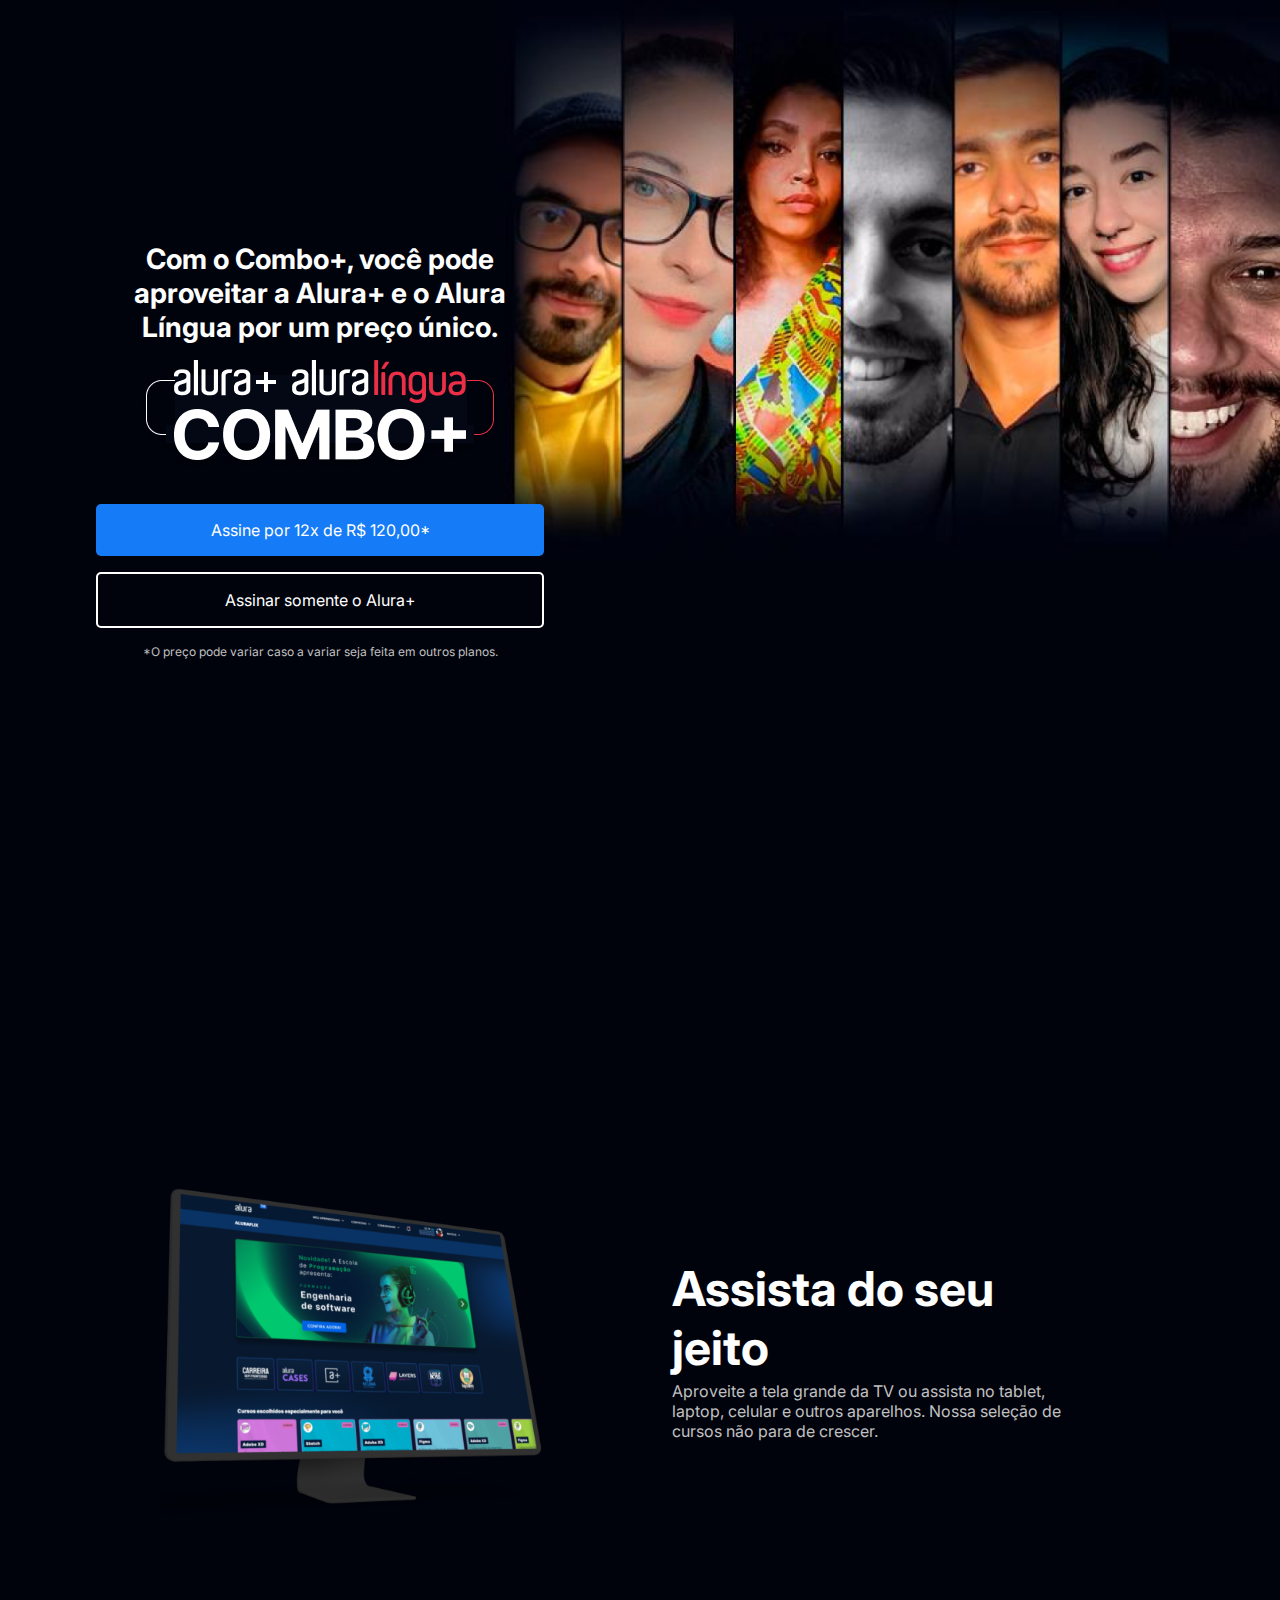
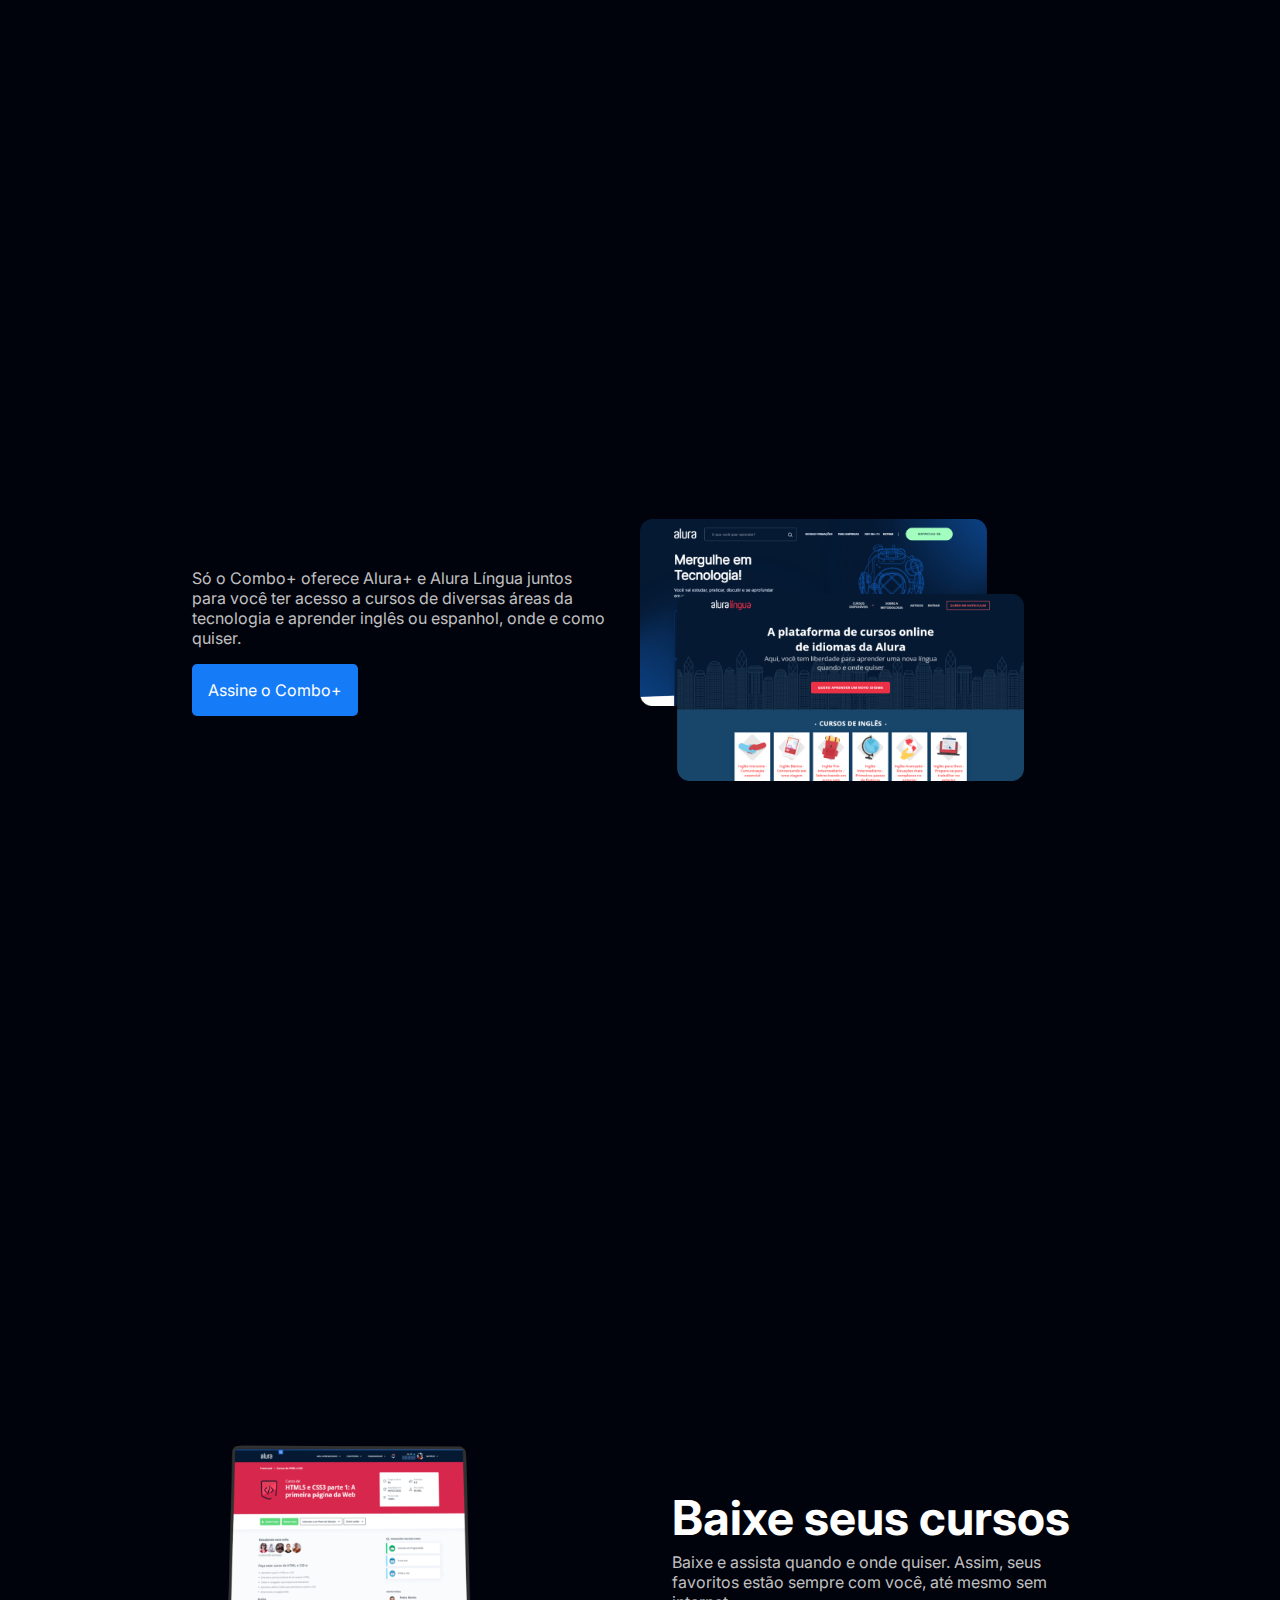
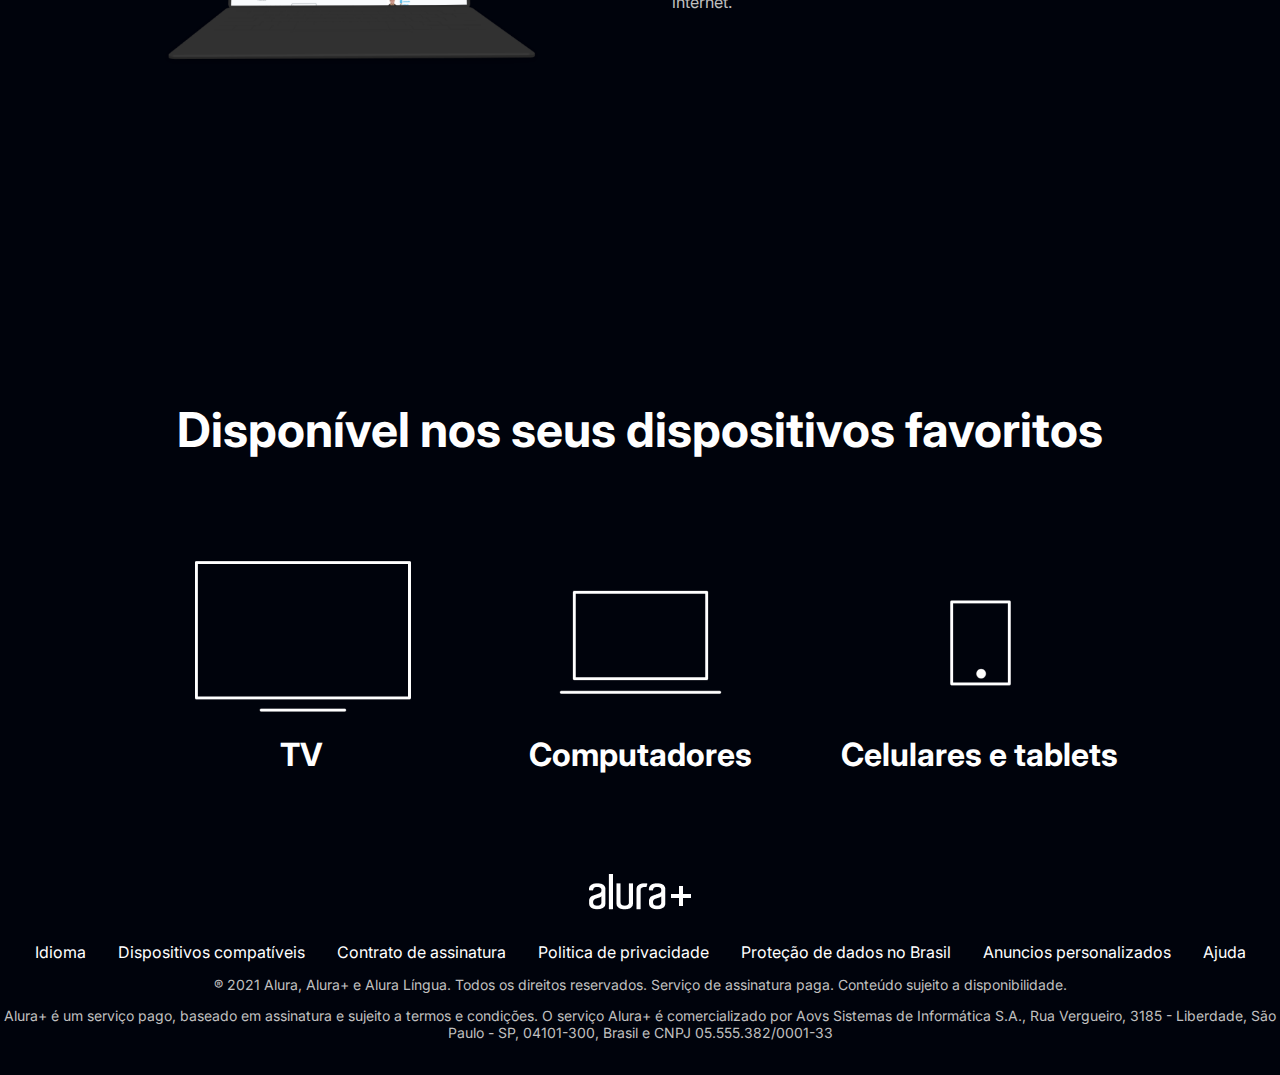
<file: index.html>
<!DOCTYPE html>
<html>

<head>
    <title>Alura Plua</title>
    <meta charset="UTF-8">
    <meta name="viewport" content="width=device-width, initial-scale=1.0">
    <link rel="stylesheet" href="styles.css">
    <link rel="preconnect" href="https://fonts.googleapis.com">
    <link rel="preconnect" href="https://fonts.gstatic.com" crossorigin>
    <link href="https://fonts.googleapis.com/css2?family=Inter:wght@400;700&display=swap" rel="stylesheet">
</head>

<body>
    <section class="container principal">
        <div class="container__caixa">
            <h1 class="container__titulo">Com o Combo+, você pode aproveitar a Alura+ e o Alura Língua por um preço
                único.</h1>
            <img src="img/Combo.png" alt="O combo + é a juncao do Alura+ e o alura língua " class="container__imagem">
            <a href="www.alura.com.br" class="container__botao">Assine por 12x de R$ 120,00*</a>
            <a href="www.alura.com.br" class="container__botao botao_secundario">Assinar somente o Alura+</a>
            <p class="container__aviso">*O preço pode variar caso a variar seja feita em outros planos.</p>
        </div>
    </section>

    <section class="container secundario">
        <img src="img/Plataformas.png" alt="Um monitor e um celular com o alura plus aberto" class="secundario__imagem">
        <div class="container__descricao">
            <h2 class="descricao__titulo">Assista do seu jeito</h2>
            <p class="descricao__texto">Aproveite a tela grande da TV ou assista no tablet, laptop, celular e outros
                aparelhos. Nossa seleção de cursos não para de crescer.</p>
        </div>

    </section>

    <section class="container secundario">
        <div class="container__descricao">
            <p class="descricao__texto">Só o Combo+ oferece Alura+ e Alura Língua juntos para você ter acesso a cursos
                de diversas áreas da tecnologia e aprender inglês ou espanhol, onde e como quiser.</p>
            <a href="www.alura.com.br" class="container__botao secundario__botao">Assine o Combo+</a>
        </div>
        <img src="img/Telas.png" alt="Tela da alura plus e do alura lingua" class="secundario__imagem">
    </section>

    <section class="container secundario">
        <img src="img/Notebook.png" alt="Um notebook mostrando a tela do Alura " class="secundario__imagem">
        <div class="container__descricao">
            <h2 class="descricao__titulo">Baixe seus cursos</h2>
            <p class="descricao__texto">Baixe e assista quando e onde quiser. Assim, seus favoritos estão sempre com
                você, até mesmo sem internet.</p>
        </div>
    </section>

    <section class="dispositivos">
        <h2 class="dispositivos__titulo">Disponível nos seus dispositivos favoritos</h2>
        <ul class="dispositivos__lista">
            <li>
                <img src="img/tv.png" alt="icone da Televisão">
                <h3 class="lista__item">TV</h3>
            </li>
            <li>
                <img src="img/computador.png" alt="icone do computador">
                <h3 class="lista__item">Computadores</h3>
            </li>
            <li>
                <img src="img/celular.png" alt="icone do celular">
                <h3 class="lista__item">Celulares e tablets</h3>
            </li>
        </ul>

    </section>

    <fotter class="rodape">
        <div class="rodape__caixa">
            <img src="img/Logo.png" alt="Alura+" class="rodape__logo">
            <ul class="rodape__lista">
                <li class="lista__link">
                    <a href="#">Idioma</a>
                </li>
                <li class="lista__link">
                    <a href="#">Dispositivos compatíveis</a>
                </li>
                <li class="lista__link">
                    <a href="#">Contrato de assinatura</a>
                </li>
                <li class="lista__link">
                    <a href="#">Politica de privacidade</a>
                </li>
                <li class="lista__link">
                    <a href="#">Proteção de dados no Brasil</a>
                </li>
                <li class="lista__link">
                    <a href="#">Anuncios personalizados</a>
                </li>
                <li class="lista__link">
                    <a href="#">Ajuda</a>
                </li>
            </ul>
            <p class="rodape__texto">® 2021 Alura, Alura+ e Alura Língua. Todos os direitos reservados. Serviço de
                assinatura paga. Conteúdo sujeito a disponibilidade.</p>
            <p class="rodape__texto">Alura+ é um serviço pago, baseado em assinatura e sujeito a termos e condições. O
                serviço Alura+ é comercializado por Aovs Sistemas de Informática S.A., Rua Vergueiro, 3185 - Liberdade,
                São Paulo - SP, 04101-300, Brasil e CNPJ 05.555.382/0001-33</p>
        </div>
    </fotter>

</body>

</html>
</file>
<file: styles.css>
:root {
    --branco-principal : #FFFFFF;
    --cinza-secundario: #C0C0C0;
    --botao-azul : #167BF7;
    --cor-de-fundo : #00030C;
    --fonte-principal: 'Inter';
    --botao-azul-efeito: #3c92fa;
}

body {
    background-color: var(--cor-de-fundo);
    color: var(--branco-principal);
    font-family: var(--fonte-principal);
    font-size: 16px;
    font-weight: 400;
}

*{
    margin: 0;
    padding: 0;
}

.principal {  
    background-image: url("img/Background.png");
    background-repeat: no-repeat;
    background-size: contain;
    align-items: center;
    text-align: center;
}

.container {
    
    border: 2px ;
    
    height: 100vh;
    display:grid;
    grid-template-columns: 50% 50%;

}

.container__botao {
    
    background-color: var(--botao-azul);
    border-radius: 5px;
    padding: 1em;
    color: var(--branco-principal);
    display: block;
    text-decoration: none;
    margin-bottom: 1em;

}

.botao_secundario {
    background-color: transparent;
    border: 2px solid var(--branco-principal);
}

.container__aviso {

    font-size: 12px;
    color: var(--cinza-secundario);
}

.container__titulo {
    font-size: 28px;
    font-weight: 700;
}

.container__imagem {
    margin: 1em 0 2em 0;
}

.container__caixa {
    margin: 0 6em;
}

.secundario__imagem {
    width: 80%;
}

.secundario {
    align-items: center;
    margin: 0 10em;
}
.descricao__titulo {
    font-weight: 700;
    font-size: 48px;
    color: var(--branco-principal);
    margin-bottom: 0.1em;
}

.descricao__texto {
    color: var(--cinza-secundario);
}

.secundario__botao {
    display: inline-block;
    margin-top: 1em;
}

.container__descricao {
    padding: 2em;

}.dispositivos__lista {
    display: flex;
    justify-content: center;
    list-style-type: none;
    margin: 5em 0;
}

.dispositivos {
    text-align: center;
}

.dispositivos__titulo {
    font-size: 48px;
    color: var(--branco-principal);
}

.lista__item {
    font-size: 32px;
    color: var(--branco-principal);
}

.rodape {
    text-align: center;
    margin: 5em 3em;
}

.rodape__lista {
    display: flex;
    justify-content: center;
    list-style-type: none;    
    margin-top: 1em;

}

.lista__link a {

    text-decoration: none;
    color : var(--branco-principal);
    margin: 1em;

 

}

.rodape__texto {
    margin : 1em 0 ;
    color: var(--cinza-secundario);
    font-size: 14px;
}




.rodape__logo {
    margin-bottom: 2em;
    display: block;
    margin-left: auto;
    margin-right: auto;
}

.lista__link a:hover {
    color: var(--botao-azul);

}

.lista__link:active {
    color: purple;
}

.container__botao:hover {
    background-color: var(--botao-azul-efeito);
    color: var(--cor-de-fundo);
}

@media screen and (max-width: 768px ) {
    .container {
        display: block;
        background-image: none;
    }
    .container__imagem {
        width: 50vw;
    }
    .container__caixa {
        margin: 2em 2em;
    }

    .secundario {
        margin: 0;
        text-align: center;
    }

    .secundario__imagem {
        width: 50vw;
    }

    .dispositivos__lista {
        display: block;
    }

    .rodape__lista {
        display: block;
        text-align: center;
    }
}
</file>
